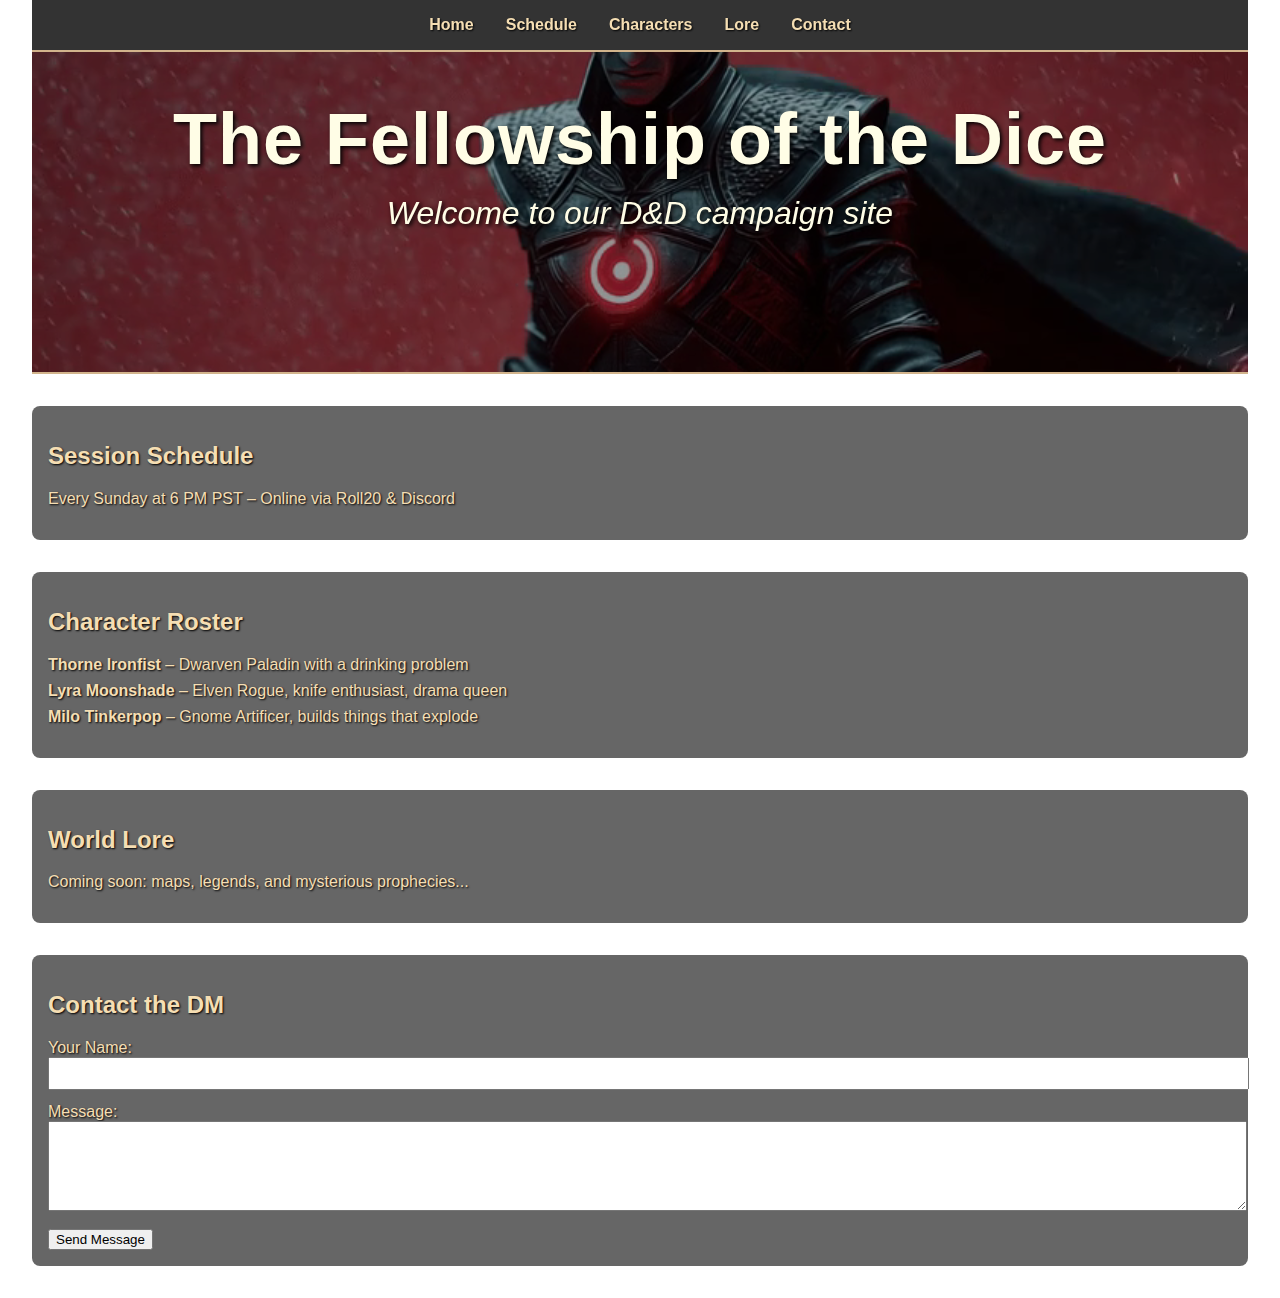
<file: index.html>
<!DOCTYPE html>
<html lang="en">
<head>
  <meta charset="UTF-8">
  <title>The Fellowship of the Dice</title>
  <style>
    /* Navigation Bar */
    nav {
      position: sticky;
      top: 0;
      background: rgba(0, 0, 0, 0.8);
      padding: 0.5em 0;
      z-index: 1000;
      border-bottom: 2px solid #d2b48c;
    }

    nav ul {
      display: flex;
      justify-content: center;
      gap: 2em;
      list-style: none;
      margin: 0;
      padding: 0;
    }

    nav li a {
      text-decoration: none;
      color: #f5deb3;
      font-weight: bold;
      font-family: Helvetica, Arial, sans-serif;
      transition: color 0.3s;
    }

    nav li a:hover {
      color: #ffffff;
      text-shadow: 0 0 5px #f5deb3;
    }

    /* Video Header */
    .video-banner {
      position: relative;
      height: 320px;
      overflow: hidden;
      border-bottom: 2px solid #d2b48c;
      background: #000; /* fallback color */
    }

    .video-banner::after {
      content: "";
      position: absolute;
      inset: 0;
      background: rgba(0, 0, 0, 0.4);
      z-index: 0.5;
    }

    .video-bg {
      position: absolute;
      top: 50%;
      left: 50%;
      min-width: 100%;
      min-height: 100%;
      transform: translate(-50%, -50%);
      object-fit: cover;
      z-index: 0;
    }

    .banner-text {
      position: relative;
      z-index: 1;
      text-align: center;
      color: #fffde6;
      text-shadow: 2px 2px 4px #000;
      font-family: Helvetica, Arial, sans-serif;
      padding: 2em;
    }

    .banner-text h1 {
      font-size: 4.5em;
      letter-spacing: 1px;
      margin: 0.2em 0;
    }

    .banner-text p {
      font-size: 2em;
      margin: 0.2em 0;
      font-style: italic;
    }

    /* Page Styling */
    body {
      font-family: Helvetica, Arial, sans-serif;
      background: url('https://github.com/picsterola/dnd-site/blob/main/de040fbb-0f99-487b-8a11-41007788c997.png?raw=true') no-repeat center center fixed;
      background-size: cover;
      color: #f5deb3;
      text-shadow: 1px 1px 2px #000;
      margin: 0;
      padding: 0 2em;
    }

    section {
      margin: 2em 0;
      background: rgba(0, 0, 0, 0.6);
      padding: 1em;
      border-radius: 8px;
    }

    h1, h2 {
      font-family: Helvetica, Arial, sans-serif;
    }

    ul {
      list-style-type: none;
      padding: 0;
    }

    li {
      margin: 0.5em 0;
    }

    form input, form textarea {
      width: 100%;
      margin-bottom: 1em;
      padding: 0.5em;
      font-family: Helvetica, Arial, sans-serif;
    }
  </style>
</head>
<body>
  <nav>
    <ul>
      <li><a href="#home">Home</a></li>
      <li><a href="#schedule">Schedule</a></li>
      <li><a href="#characters">Characters</a></li>
      <li><a href="#lore">Lore</a></li>
      <li><a href="#contact">Contact</a></li>
    </ul>
  </nav>

  <header id="home" class="video-banner">
    <video autoplay muted loop playsinline class="video-bg">
      <source src="torment_header.mp4" type="video/mp4">
      Your browser does not support the video tag.
    </video>
    <div class="banner-text">
      <h1>The Fellowship of the Dice</h1>
      <p>Welcome to our D&D campaign site</p>
    </div>
  </header>

  <section id="schedule">
    <h2>Session Schedule</h2>
    <p>Every Sunday at 6 PM PST – Online via Roll20 & Discord</p>
  </section>

  <section id="characters">
    <h2>Character Roster</h2>
    <ul>
      <li><strong>Thorne Ironfist</strong> – Dwarven Paladin with a drinking problem</li>
      <li><strong>Lyra Moonshade</strong> – Elven Rogue, knife enthusiast, drama queen</li>
      <li><strong>Milo Tinkerpop</strong> – Gnome Artificer, builds things that explode</li>
    </ul>
  </section>

  <section id="lore">
    <h2>World Lore</h2>
    <p>Coming soon: maps, legends, and mysterious prophecies...</p>
  </section>

  <section id="contact">
    <h2>Contact the DM</h2>
    <form>
      <label>Your Name:<br><input type="text" name="name" /></label><br>
      <label>Message:<br><textarea name="message" rows="5"></textarea></label><br>
      <button type="submit">Send Message</button>
    </form>
  </section>
</body>
</html>
</file>
